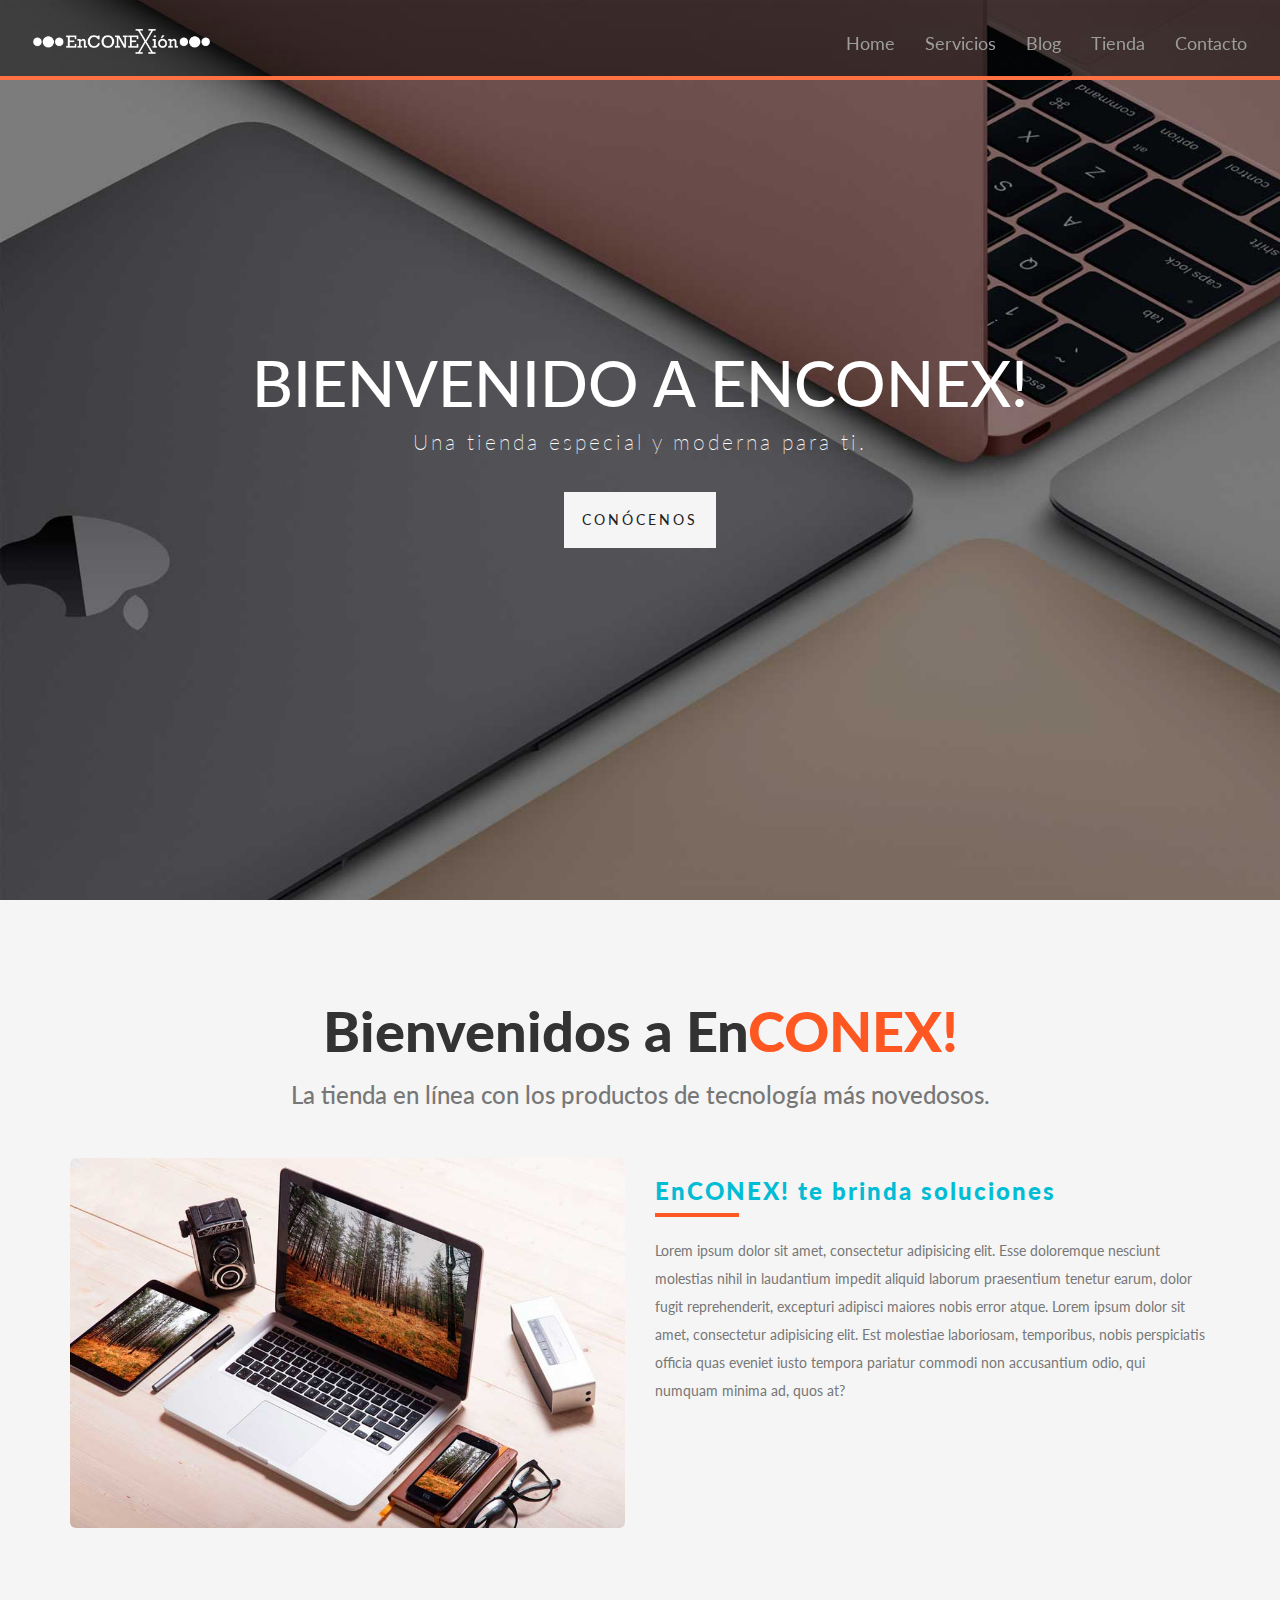
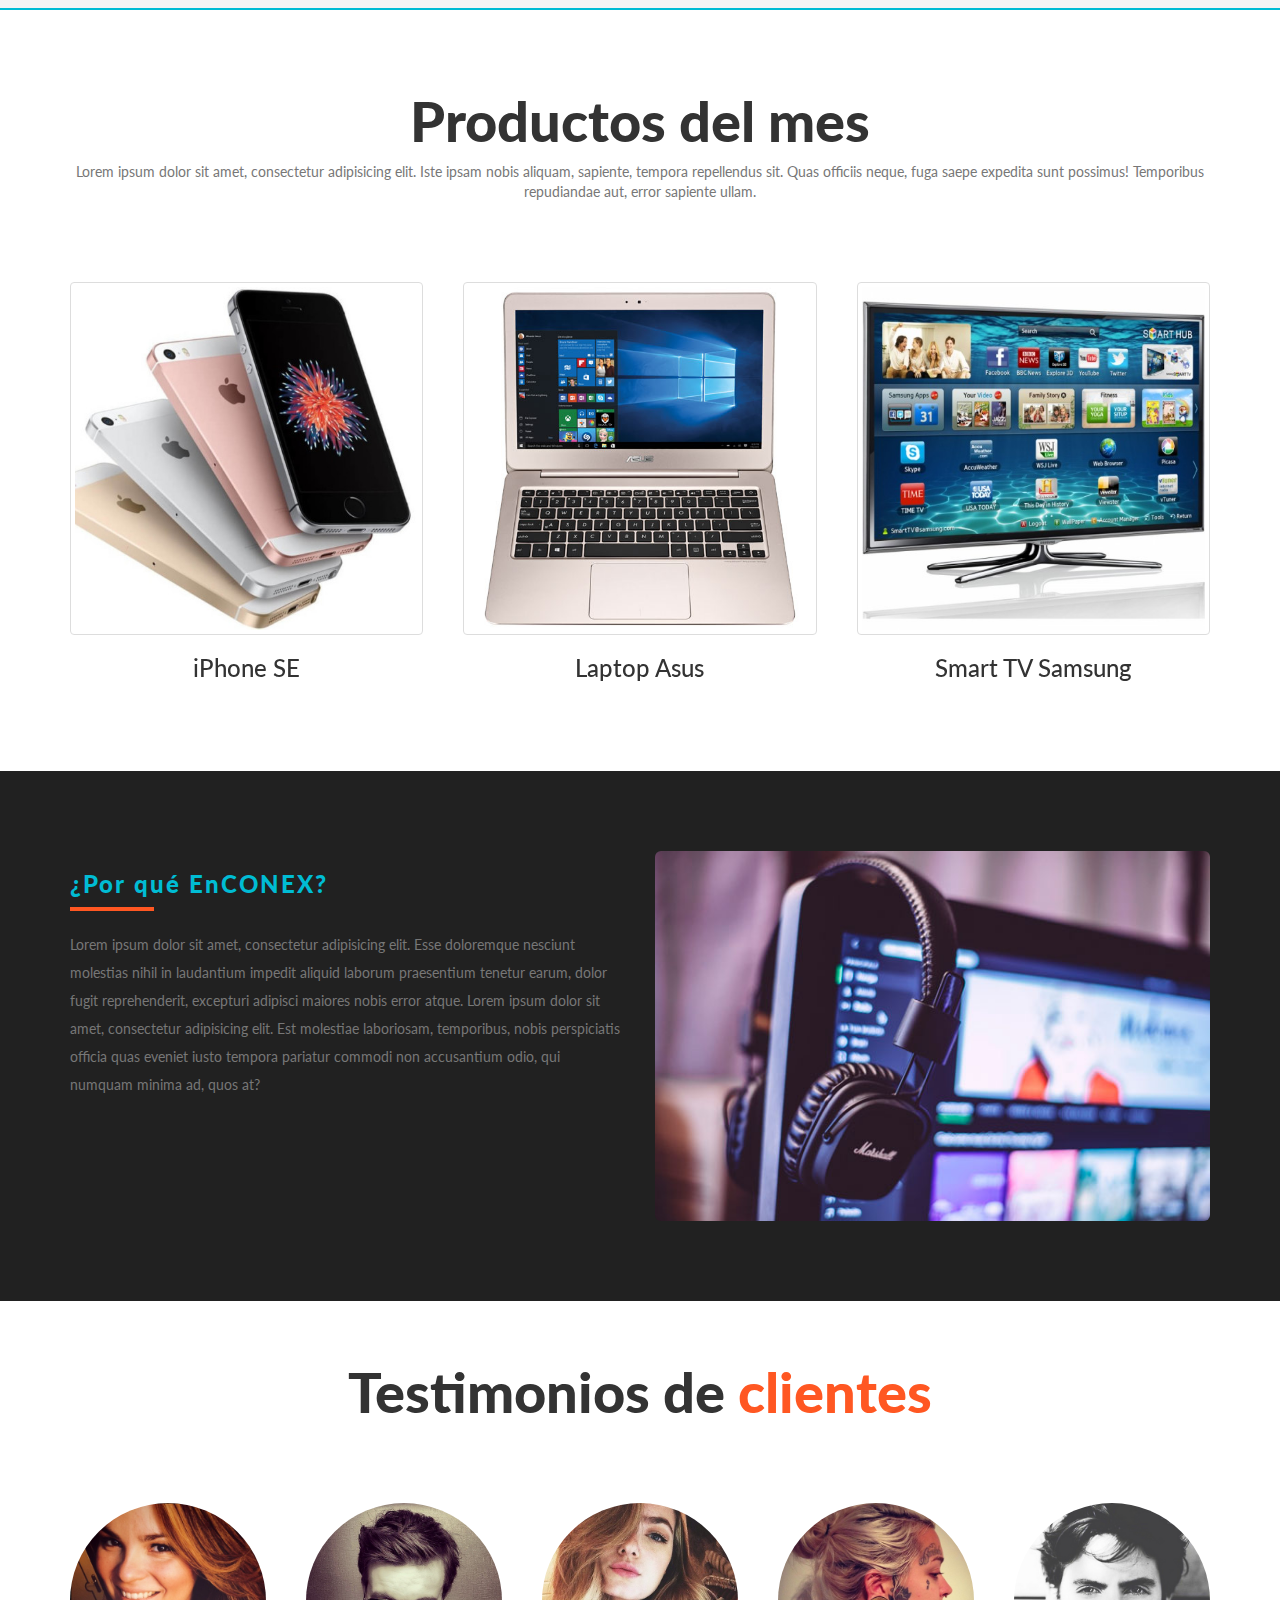
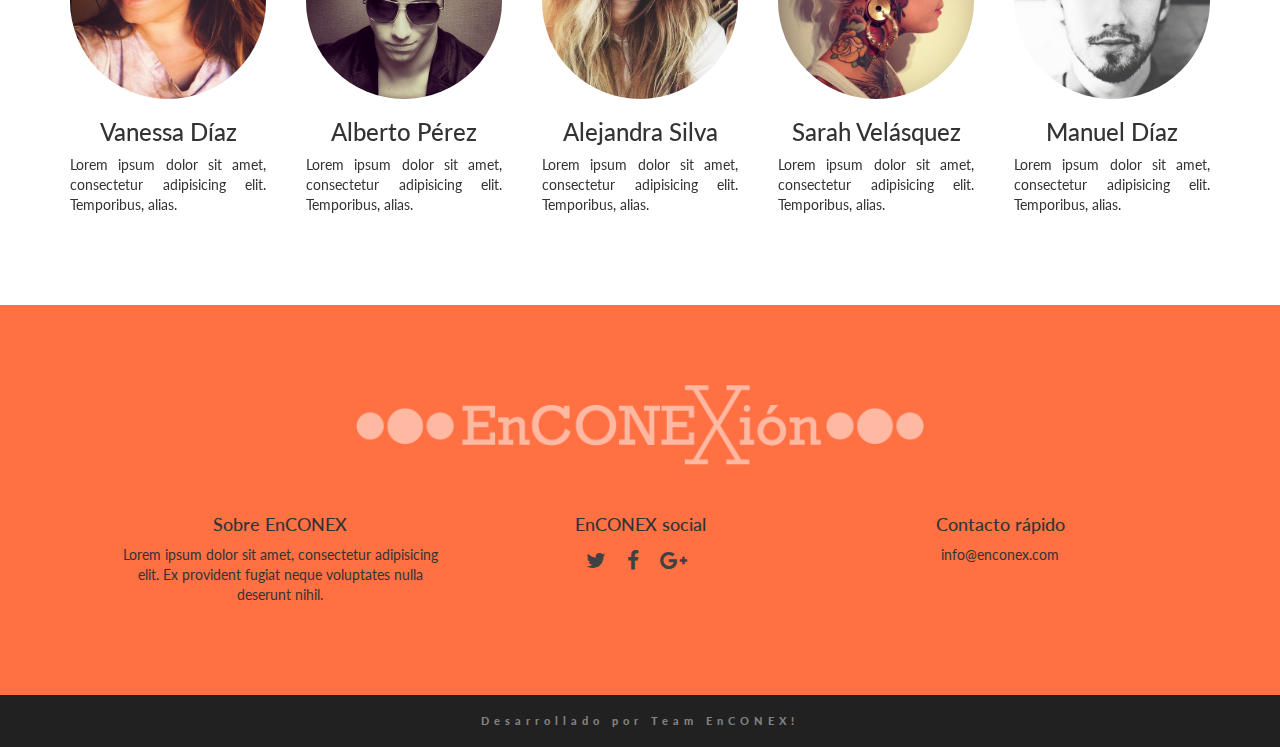
<file: index.html>
<!DOCTYPE html>
<html lang="en">
<head>

	<meta charset="utf-8">
    <meta http-equiv="X-UA-Compatible" content="IE=edge">
    <meta name="viewport" content="width=device-width, initial-scale=1">
    <meta name="description" content="">
    <meta name="author" content="">
	<title>EnCONEX</title>
	<!-- BOOTSTRAP -->
	<link rel="stylesheet" href="css/bootstrap.min.css">
	<!-- ESTILO ENCONEX -->
	<link rel="stylesheet" href="css/style.css">
	<!-- OWL -->
	<link rel="stylesheet" href="css/owl.carousel.css">
    <link rel="stylesheet" href="font-awesome-4.6.3/css/font-awesome.min.css">

</head>
<body>
	
<!-- NAVBAR ENCONEX -->

<nav class="navbar navbar-inverse navbar-fixed-top barra" role="navigation">
        <div class="container-fluid">
            <!-- Brand and toggle get grouped for better mobile display -->
            <div class="navbar-header">
                <button type="button" class="navbar-toggle" data-toggle="collapse" data-target="#bs-example-navbar-collapse-1">
                    <span class="sr-only">Toggle navigation</span>
                    <span class="icon-bar"></span>
                    <span class="icon-bar"></span>
                    <span class="icon-bar"></span>
                </button>
                <a class="navbar-brand" href="#">
                <img src="img/enconex-logo.png" alt=""></a>
            </div>
            <!-- Collect the nav links, forms, and other content for toggling -->
            <div class="collapse navbar-collapse" id="bs-example-navbar-collapse-1">
                <ul class="nav navbar-nav navbar-right">
                    <li>
                        <a href="index.html">Home</a>
                    </li>
                    <li>
                        <a href="servicios.html">Servicios</a>
                    </li>
                    <li>
                        <a href="blog.html">Blog</a>
                    </li>
                    <li>
                        <a href="tienda.html">Tienda</a>
                    </li>
                    <li>
                        <a href="#">Contacto</a>
                    </li>
                </ul>
            </div>
            <!-- /.navbar-collapse -->
        </div>
        <!-- /.container -->
    </nav>


    <!-- JUMBOTRON -->

    <div class="jumbotron text-center">
  		<h1>Bienvenido a EnCONEX!</h1>
 		<p class="text-muted">Una tienda especial y moderna para ti.</p>
  		<p><a class="btn btn-home-manuel page-scroll" href="#about" role="button">Conócenos</a></p>
	</div>


<!-- Acerca de -->
<div id="about"></div>
<div class="about-bg">
<section class="container">
    <div class="row">
        <div class="col-md-12">
            <h1 class="titulos text-center colortext">Bienvenidos a En<span>CONEX!</span></h1>
            <h3 class="text-center text-muted">La tienda en línea con los productos de tecnología más novedosos.</h3>
        </div>
        <div class="col-md-6 padding-welcome">
        <img src="img/welcome-enconex.jpg" class="img-responsive center-block img-rounded" alt="">
        </div>
        <div class="col-md-6 padding-welcome">
            <h3 class="turquesa">EnCONEX! te brinda soluciones</h3>
            <hr class="welcome">
            <p class="text-muted interlineado">Lorem ipsum dolor sit amet, consectetur adipisicing elit. Esse doloremque nesciunt molestias nihil in laudantium impedit aliquid laborum praesentium tenetur earum, dolor fugit reprehenderit, excepturi adipisci maiores nobis error atque. Lorem ipsum dolor sit amet, consectetur adipisicing elit. Est molestiae laboriosam, temporibus, nobis perspiciatis officia quas eveniet iusto tempora pariatur commodi non accusantium odio, qui numquam minima ad, quos at?</p>
        </div>
    </div>
    </div>
</section>
<hr class="final-about">


<!-- Productos del mes (conectados a la tienda) -->


<section class="container">
    <div class="row">
        <div class="col-lg-12">
            <h1 class="titulos text-center pd-top">Productos del mes</h1>
            <p class="text-center text-muted pd-bt">Lorem ipsum dolor sit amet, consectetur adipisicing elit. Iste ipsam nobis aliquam, sapiente, tempora repellendus sit. Quas officiis neque, fuga saepe expedita sunt possimus! Temporibus repudiandae aut, error sapiente ullam.</p>
        </div>
    </div>
    <!-- owl -->
    <div class="owl-carousel">
    <div class="item">
        <a href="tienda.html"><img src="img/home-iphone-se.jpg" class="img-thumbnail" alt=""></a>
        <h3 class="text-center">iPhone SE</h3>
    </div>
    <div class="item">
         <a href="tienda.html"><img src="img/home-laptop.jpg" class="img-thumbnail" alt=""></a>
        <h3 class="text-center">Laptop Asus</h3>
    </div>
    <div class="item">
         <a href="tienda.html"><img src="img/home-ledtv.jpg" class="img-thumbnail" alt=""></a>
        <h3 class="text-center">Smart TV Samsung</h3>
    </div>
    <div class="item">
         <a href="tienda.html"><img src="img/home-drone.jpg" class="img-thumbnail" alt=""></a>
        <h3 class="text-center">Drone Quadcopter</h3>
    </div>
    <div class="item">
         <a href="tienda.html"><img src="img/home-ipad.jpeg" class="img-thumbnail" alt=""></a>
        <h3 class="text-center">iPad Mini 3</h3>
    </div>
    <div class="item">
         <a href="tienda.html"><img src="img/home-huawei.jpg" class="img-thumbnail" alt=""></a>
        <h3 class="text-center">Huawei P8</h3>
    </div>
    </div>
</section>


<!--Por que EnCONEX -->

<div class="bg-why">
<section class="container">
    <div class="row">
        <div class="col-md-6">
            <h3 class="turquesa">¿Por qué EnCONEX?</h3>
            <hr class="welcome">
            <p class="text-muted interlineado">Lorem ipsum dolor sit amet, consectetur adipisicing elit. Esse doloremque nesciunt molestias nihil in laudantium impedit aliquid laborum praesentium tenetur earum, dolor fugit reprehenderit, excepturi adipisci maiores nobis error atque. Lorem ipsum dolor sit amet, consectetur adipisicing elit. Est molestiae laboriosam, temporibus, nobis perspiciatis officia quas eveniet iusto tempora pariatur commodi non accusantium odio, qui numquam minima ad, quos at?</p>
        </div>
        <div class="col-md-6">
        <img src="img/why-enconex.jpg" class="img-responsive center-block img-rounded" alt="">
        </div>
    </div>
    </div>
</section>


<section class="container">
    <div class="row">
        <div class="col-md-12">
            <h1 class="titulos colortext text-center pd-top pd-bt">Testimonios de <span>clientes</span></h1>
            <!-- owl carousel -->
             <div class="clients pd-bt">
    <div class="item mx-height">
       <img src="img/testi1.jpg" class="img-circle" alt="">
        <h3 class="text-center">Vanessa Díaz</h3>
        <p class="text-justify"> Lorem ipsum dolor sit amet, consectetur adipisicing elit. Temporibus, alias. </p>
    </div>
    <div class="item">
        <img src="img/test5.jpg" class="img-circle" alt="">
        <h3 class="text-center">Alberto Pérez</h3>
        <p class="text-justify"> Lorem ipsum dolor sit amet, consectetur adipisicing elit. Temporibus, alias. </p>
    </div>
    <div class="item">
        <img src="img/test4.jpg" class="img-circle" alt="">
        <h3 class="text-center">Alejandra Silva</h3>
        <p class="text-justify"> Lorem ipsum dolor sit amet, consectetur adipisicing elit. Temporibus, alias. </p>
    </div>
    <div class="item">
        <img src="img/test2.jpg" class="img-circle" alt="">
        <h3 class="text-center">Sarah Velásquez</h3>
        <p class="text-justify"> Lorem ipsum dolor sit amet, consectetur adipisicing elit. Temporibus, alias. </p>
    </div>
    <div class="item">
        <img src="img/test3.jpg" class="img-circle" alt="">
        <h3 class="text-center">Manuel Díaz</h3>
        <p class="text-justify"> Lorem ipsum dolor sit amet, consectetur adipisicing elit. Temporibus, alias. </p>
    </div>
    <div class="item">
        <img src="img/test6.jpg" class="img-circle" alt="">
        <h3 class="text-center">Daniel Martínez</h3>
        <p class="text-justify"> Lorem ipsum dolor sit amet, consectetur adipisicing elit. Temporibus, alias. </p>
    </div>
    </div>
        </div>
    </div>
</section>



    <!-- Footer -->

<footer>
<div class="container-fluid ft-bg">
    <article class="col-lg-12">
        <img src="img/enconex-logo.png" class="img-responsive center-block img-footer" alt="">
    </article>
    <div class="pd-elmts">
    <article class="col-sm-4 text-center">
        <h4>Sobre EnCONEX</h4>
        <p>Lorem ipsum dolor sit amet, consectetur adipisicing elit. Ex provident fugiat neque voluptates nulla deserunt nihil.</p>
    </article>
    <article class="col-sm-4 text-center">
        <h4>EnCONEX social</h4>
        <div class="iconos-rrss">
            <ul class="list-inline">
                <li>
                    <a href="http://www.facebook.com"><i class="fa fa-twitter"></i></a>
                </li>
                <li>
                     <a href="http://www.facebook.com"><i class="fa fa-facebook"></i></a>
                </li>
                <li>
                     <a href="http://www.facebook.com"><i class="fa fa-google-plus"></i></a>
                </li>
            </ul>
        </div>
    </article>
     <article class="col-sm-4 text-center">
        <h4>Contacto rápido</h4>
        <p>info@enconex.com</p>
    </article>
    </div>
    </div>
    <div class="footer-creditos">
        <h6 class="text-center copyright">Desarrollado por Team EnCONEX!</h6> 
</div>
</footer>


<!-- Scripts JS -->

<!-- Jquery -->
	<script src="js/jquery-2.2.3.js"></script>
<!-- Bootstrap -->
	<script src="js/bootstrap.min.js"></script>
<!-- Owl -->
	<script src="js/owl.carousel.min.js"></script>
    <script src="js/smoothscrolling.jquery.js"></script>
    <script src="js/main.js"></script>

</body>
</html>
</file>
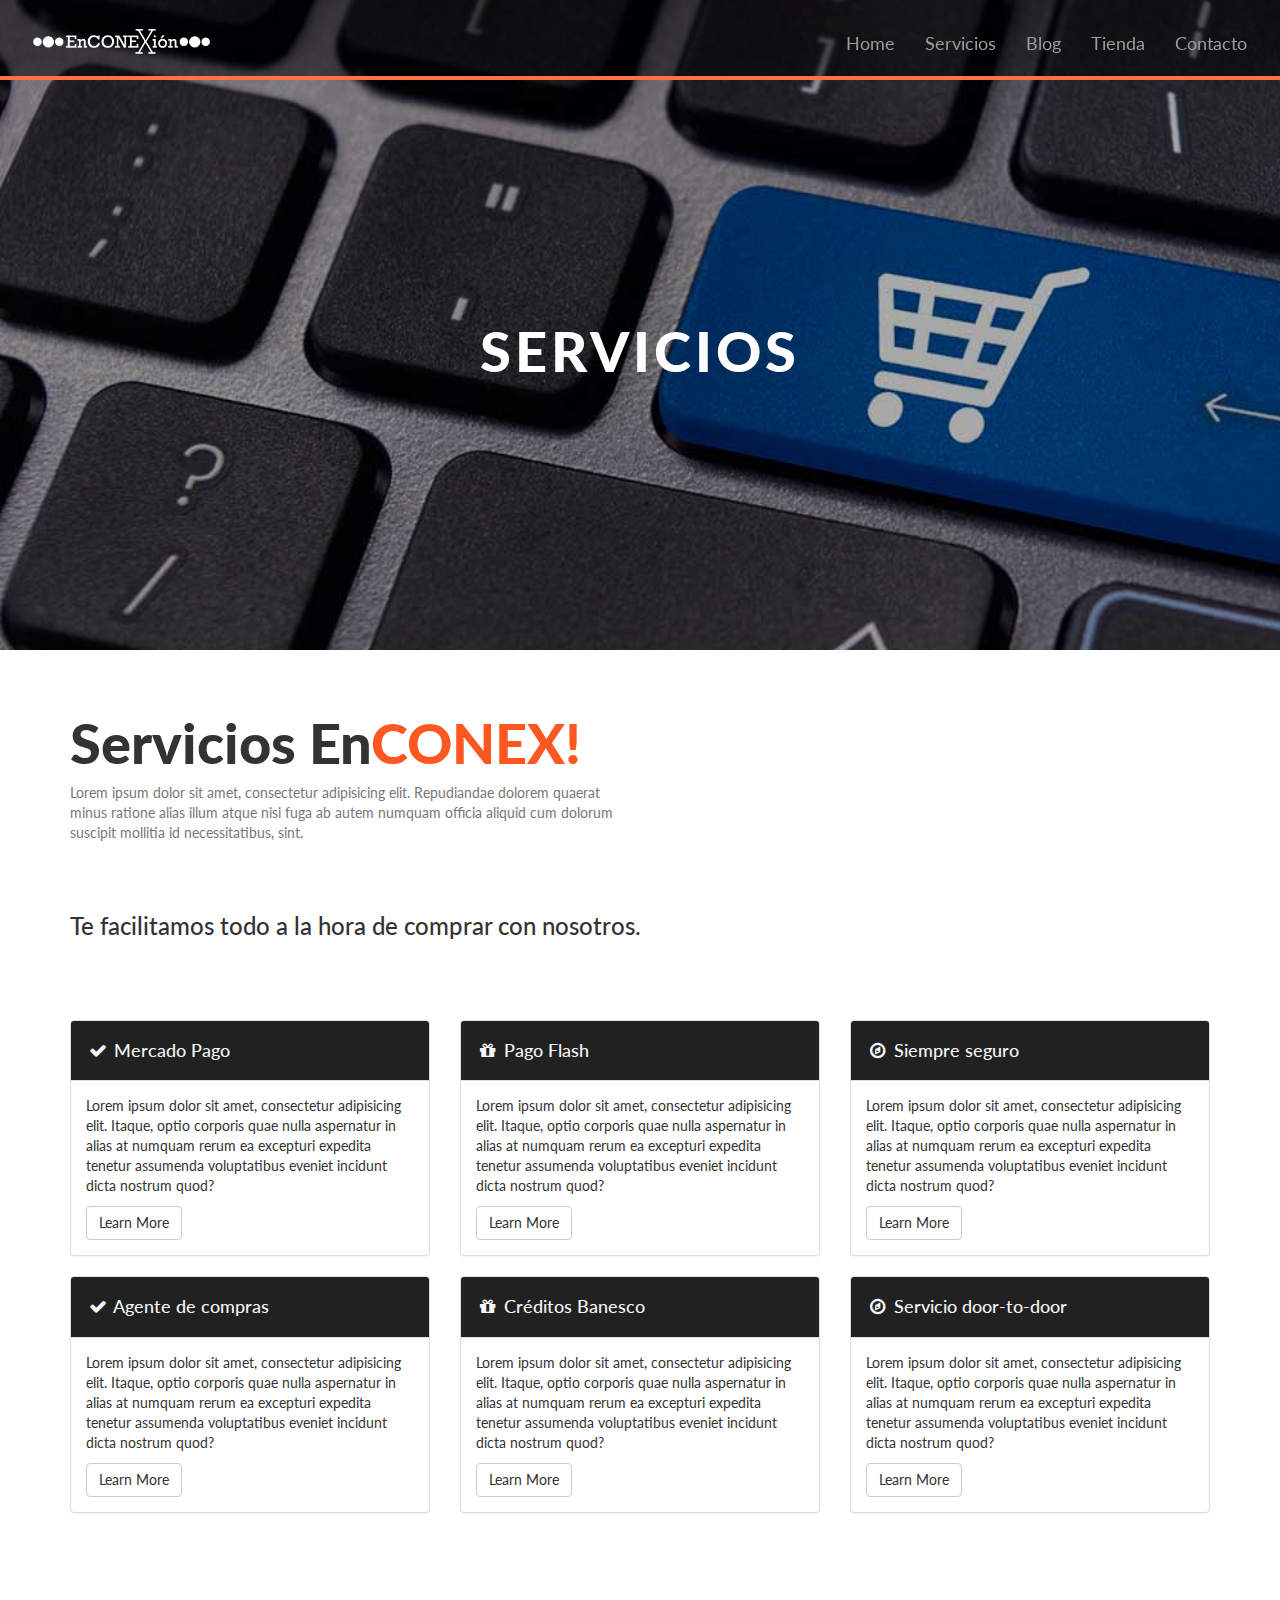
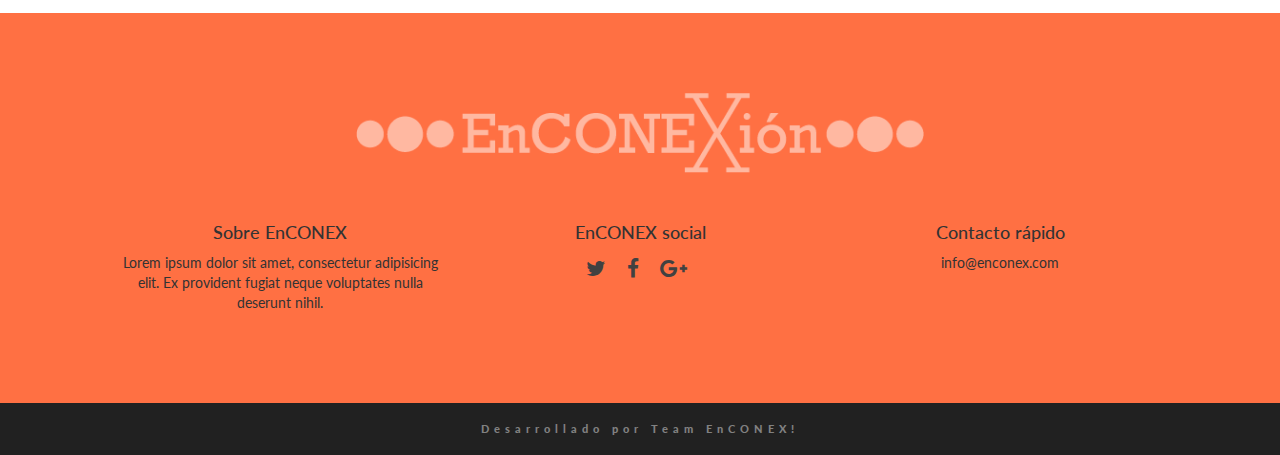
<file: servicios.html>
<!DOCTYPE html>
<html lang="en">
<head>

	<meta charset="utf-8">
    <meta http-equiv="X-UA-Compatible" content="IE=edge">
    <meta name="viewport" content="width=device-width, initial-scale=1">
    <meta name="description" content="">
    <meta name="author" content="">
	<title>EnCONEX</title>
	<!-- BOOTSTRAP -->
	<link rel="stylesheet" href="css/bootstrap.min.css">
	<!-- OWL -->
	<link rel="stylesheet" href="css/owl.carousel.css">
    <!-- FA -->
    <link rel="stylesheet" href="font-awesome-4.6.3/css/font-awesome.min.css">
    <!-- ESTILO ENCONEX -->
    <link rel="stylesheet" href="css/style.css">

</head>
<body>
	
<!-- NAVBAR ENCONEX -->

<nav class="navbar navbar-inverse navbar-fixed-top barra" role="navigation">
        <div class="container-fluid">
            <!-- Brand and toggle get grouped for better mobile display -->
            <div class="navbar-header">
                <button type="button" class="navbar-toggle" data-toggle="collapse" data-target="#bs-example-navbar-collapse-1">
                    <span class="sr-only">Toggle navigation</span>
                    <span class="icon-bar"></span>
                    <span class="icon-bar"></span>
                    <span class="icon-bar"></span>
                </button>
                <a class="navbar-brand" href="#">
                <img src="img/enconex-logo.png" alt=""></a>
            </div>
            <!-- Collect the nav links, forms, and other content for toggling -->
            <div class="collapse navbar-collapse" id="bs-example-navbar-collapse-1">
                <ul class="nav navbar-nav navbar-right">
                    <li>
                        <a href="index.html">Home</a>
                    </li>
                    <li>
                        <a href="servicios.html">Servicios</a>
                    </li>
                    <li>
                        <a href="blog.html">Blog</a>
                    </li>
                    <li>
                        <a href="tienda.html">Tienda</a>
                    </li>
                    <li>
                        <a href="#">Contacto</a>
                    </li>
                </ul>
            </div>
            <!-- /.navbar-collapse -->
        </div>
        <!-- /.container -->
    </nav>


    <!-- SERVICIOS HEADER -->


    <header class="enconex-serv">
    <div class="container">
    <div class="row">
    <div class="col-sm-12">
    <h1 class="text-center titulos header-servicios">SERVICIOS</h1>
        </div>
        </div> 
        </div>
    </header>

<!-- Servios contenido -->

<section class="container pd-top pd-bt">
    <div class="row">
        <div class="col-sm-6">
            <h1 class="titulos colortext">Servicios En<span>CONEX!</span></h1>
            <p class="text-muted">Lorem ipsum dolor sit amet, consectetur adipisicing elit. Repudiandae dolorem quaerat minus ratione alias illum atque nisi fuga ab autem numquam officia aliquid cum dolorum suscipit mollitia id necessitatibus, sint.</p>
        </div>
    </div>
    <div class="row">
            <div class="col-lg-12">
                <h3 class="pd-top pd-bt">
                    Te facilitamos todo a la hora de comprar con nosotros.
                </h3>
            </div>
            <div class="col-md-4">
                <div class="panel panel-default">
                    <div class="panel-heading">
                        <h4><i class="fa fa-fw fa-check"></i> Mercado Pago</h4>
                    </div>
                    <div class="panel-body">
                        <p>Lorem ipsum dolor sit amet, consectetur adipisicing elit. Itaque, optio corporis quae nulla aspernatur in alias at numquam rerum ea excepturi expedita tenetur assumenda voluptatibus eveniet incidunt dicta nostrum quod?</p>
                        <a href="#" class="btn btn-default">Learn More</a>
                    </div>
                </div>
            </div>
            <div class="col-md-4">
                <div class="panel panel-default">
                    <div class="panel-heading">
                        <h4><i class="fa fa-fw fa-gift"></i> Pago Flash</h4>
                    </div>
                    <div class="panel-body">
                        <p>Lorem ipsum dolor sit amet, consectetur adipisicing elit. Itaque, optio corporis quae nulla aspernatur in alias at numquam rerum ea excepturi expedita tenetur assumenda voluptatibus eveniet incidunt dicta nostrum quod?</p>
                        <a href="#" class="btn btn-default">Learn More</a>
                    </div>
                </div>
            </div>
            <div class="col-md-4">
                <div class="panel panel-default">
                    <div class="panel-heading">
                        <h4><i class="fa fa-fw fa-compass"></i> Siempre seguro</h4>
                    </div>
                    <div class="panel-body">
                        <p>Lorem ipsum dolor sit amet, consectetur adipisicing elit. Itaque, optio corporis quae nulla aspernatur in alias at numquam rerum ea excepturi expedita tenetur assumenda voluptatibus eveniet incidunt dicta nostrum quod?</p>
                        <a href="#" class="btn btn-default">Learn More</a>
                    </div>
                </div>
            </div>
             <div class="col-md-4">
                <div class="panel panel-default">
                    <div class="panel-heading">
                        <h4><i class="fa fa-fw fa-check"></i> Agente de compras</h4>
                    </div>
                    <div class="panel-body">
                        <p>Lorem ipsum dolor sit amet, consectetur adipisicing elit. Itaque, optio corporis quae nulla aspernatur in alias at numquam rerum ea excepturi expedita tenetur assumenda voluptatibus eveniet incidunt dicta nostrum quod?</p>
                        <a href="#" class="btn btn-default">Learn More</a>
                    </div>
                </div>
            </div>
            <div class="col-md-4">
                <div class="panel panel-default">
                    <div class="panel-heading">
                        <h4><i class="fa fa-fw fa-gift"></i> Créditos Banesco</h4>
                    </div>
                    <div class="panel-body">
                        <p>Lorem ipsum dolor sit amet, consectetur adipisicing elit. Itaque, optio corporis quae nulla aspernatur in alias at numquam rerum ea excepturi expedita tenetur assumenda voluptatibus eveniet incidunt dicta nostrum quod?</p>
                        <a href="#" class="btn btn-default">Learn More</a>
                    </div>
                </div>
            </div>
            <div class="col-md-4">
                <div class="panel panel-default">
                    <div class="panel-heading">
                        <h4><i class="fa fa-fw fa-compass"></i> Servicio door-to-door</h4>
                    </div>
                    <div class="panel-body">
                        <p>Lorem ipsum dolor sit amet, consectetur adipisicing elit. Itaque, optio corporis quae nulla aspernatur in alias at numquam rerum ea excepturi expedita tenetur assumenda voluptatibus eveniet incidunt dicta nostrum quod?</p>
                        <a href="#" class="btn btn-default">Learn More</a>
                    </div>
                </div>
            </div>
        </div>
</section>


  <!-- Footer -->

<footer>
<div class="container-fluid ft-bg">
    <article class="col-lg-12">
        <img src="img/enconex-logo.png" class="img-responsive center-block img-footer" alt="">
    </article>
    <div class="pd-elmts">
    <article class="col-sm-4 text-center">
        <h4>Sobre EnCONEX</h4>
        <p>Lorem ipsum dolor sit amet, consectetur adipisicing elit. Ex provident fugiat neque voluptates nulla deserunt nihil.</p>
    </article>
    <article class="col-sm-4 text-center">
        <h4>EnCONEX social</h4>
        <div class="iconos-rrss">
            <ul class="list-inline">
                <li>
                    <a href="http://www.facebook.com"><i class="fa fa-twitter"></i></a>
                </li>
                <li>
                     <a href="http://www.facebook.com"><i class="fa fa-facebook"></i></a>
                </li>
                <li>
                     <a href="http://www.facebook.com"><i class="fa fa-google-plus"></i></a>
                </li>
            </ul>
        </div>
    </article>
     <article class="col-sm-4 text-center">
        <h4>Contacto rápido</h4>
        <p>info@enconex.com</p>
    </article>
    </div>
    </div>
    <div class="footer-creditos">
        <h6 class="text-center copyright">Desarrollado por Team EnCONEX!</h6> 
</div>
</footer>

<!-- Scripts JS -->

<!-- Jquery -->
    <script src="js/jquery-2.2.3.js"></script>
<!-- Bootstrap -->
    <script src="js/bootstrap.min.js"></script>
<script src="js/smoothscrolling.jquery.js"></script>
<script src="js/main.js"></script>

</body>
</html>
</file>
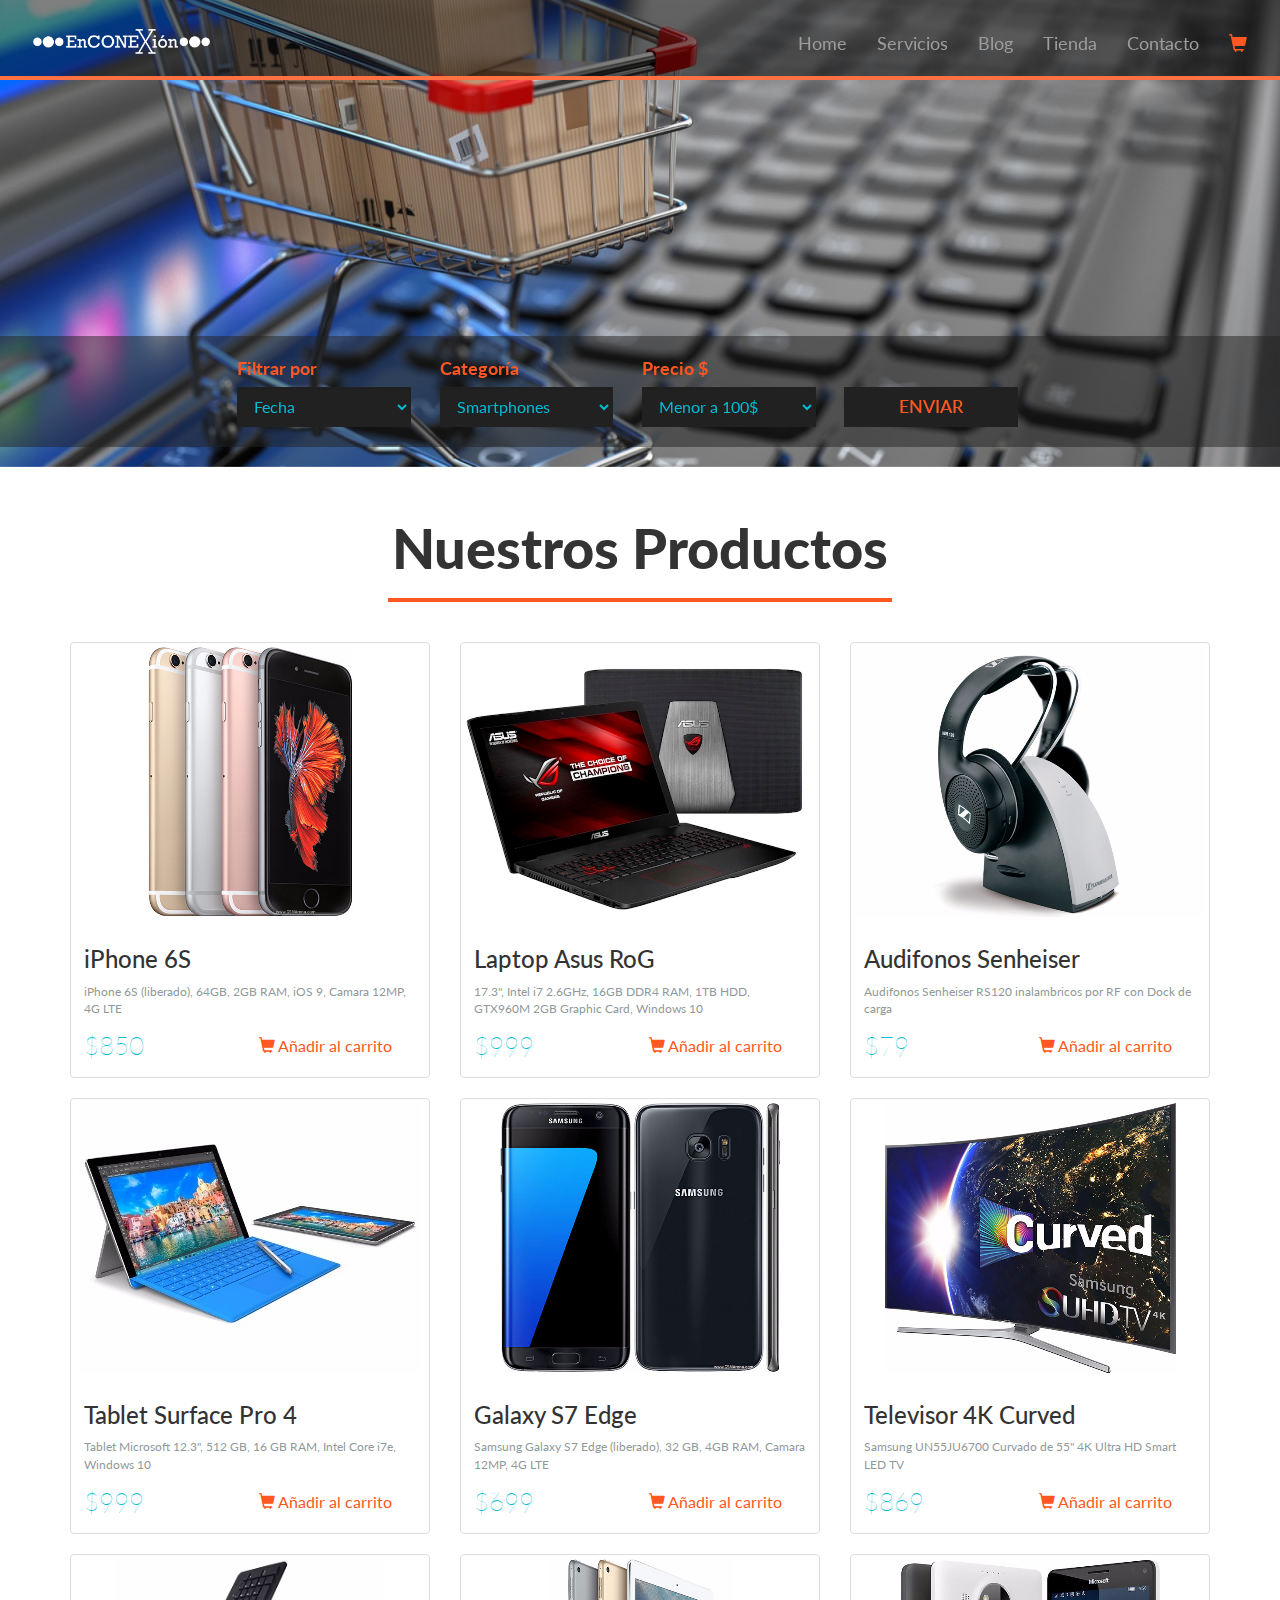
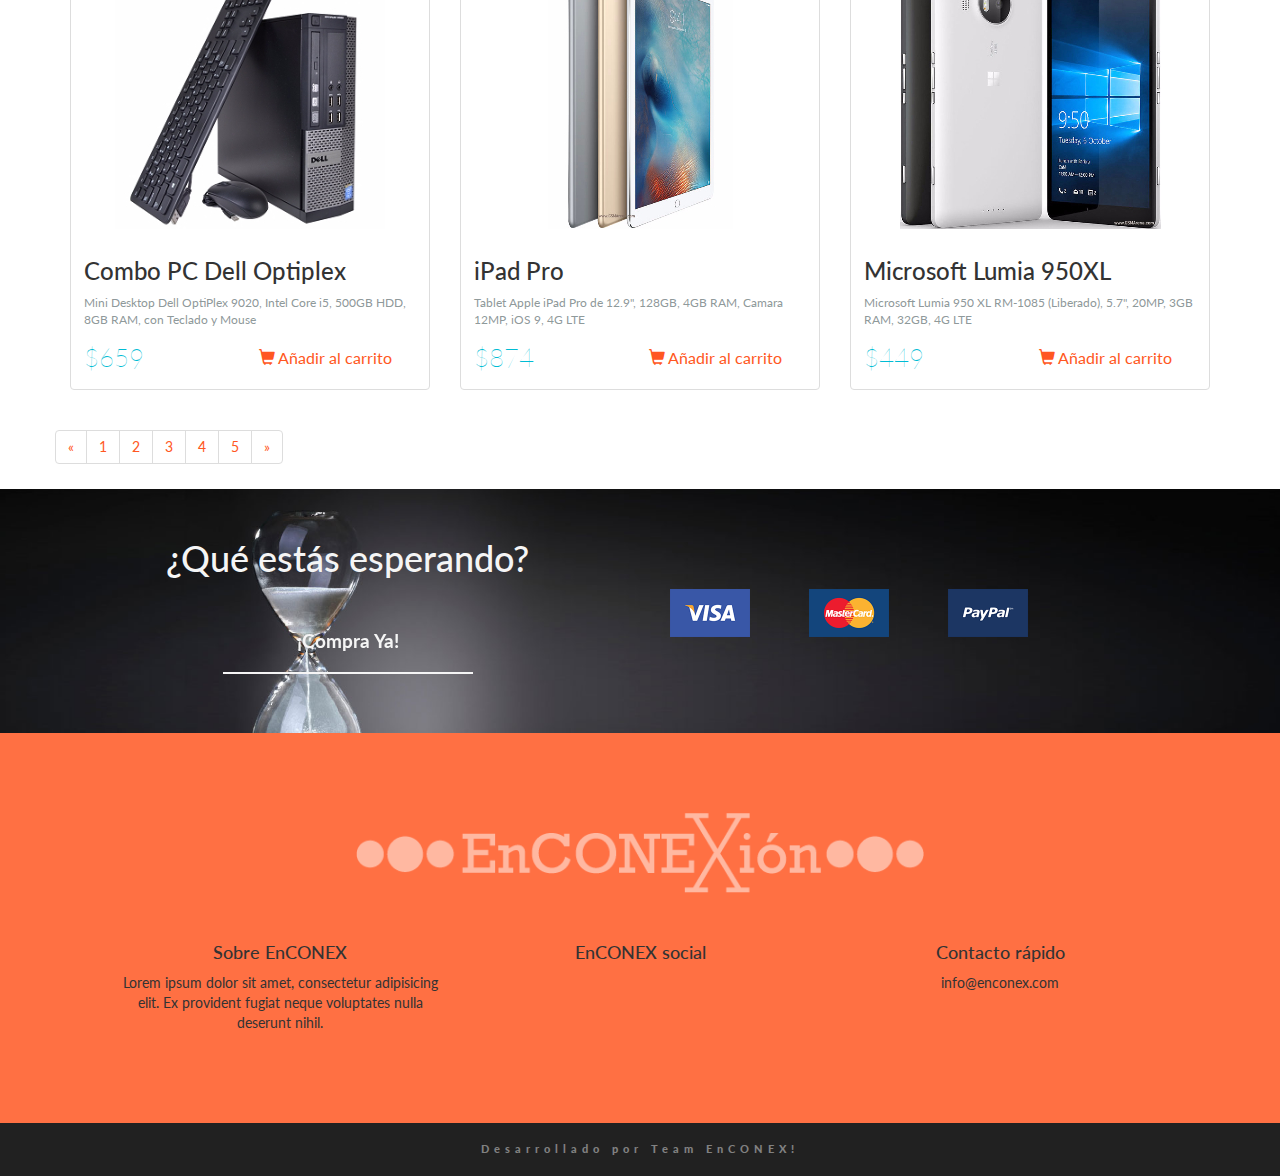
<file: tienda.html>
<!DOCTYPE html>
<html lang="en">
<head>
	<meta charset="UTF-8">
	<meta http-equiv="X-UA-Compatible" content="IE=edge">
    <meta name="viewport" content="width=device-width, initial-scale=1">
    <meta name="description" content="">
    <meta name="author" content="">
	<title>EnCONEX Tienda</title>
	<link rel="stylesheet" href="css/bootstrap.min.css">
	<link rel="stylesheet" href="css/style.css">

</head>

<body>
	<header>
		<nav class="navbar navbar-inverse navbar-fixed-top barra" role="navigation">
		    <div class="container-fluid">
		        <!-- Brand and toggle get grouped for better mobile display -->
		        <div class="navbar-header">
		            <button type="button" class="navbar-toggle" data-toggle="collapse" data-target="#bs-example-navbar-collapse-1">
		                <span class="sr-only">Toggle navigation</span>
		                <span class="icon-bar"></span>
		                <span class="icon-bar"></span>
		                <span class="icon-bar"></span>
		            </button>
		            <a class="navbar-brand" href="#">
		            <img src="img/enconex-logo.png" alt=""></a>
				</div>
		        <!-- Collect the nav links, forms, and other content for toggling -->
		        <div class="collapse navbar-collapse" id="bs-example-navbar-collapse-1">
		            <ul class="nav navbar-nav navbar-right">
		              	<li>
		                    <a href="index.html">Home</a>
		                </li>
		                <li>
		                    <a href="servicios.html">Servicios</a>
		                </li>
		                <li>
		                    <a href="blog.html">Blog</a>
		                </li>
		                <li>
		                    <a href="tienda.html">Tienda</a>
		                </li>
		                <li>
		                    <a href="#">Contacto</a>
		                </li>
		                <li>
		                    <a href="#" class="shopping-cart"><span class="glyphicon glyphicon-shopping-cart" aria-hidden="true"></span></a>
		                </li>
		            </ul>
		        </div>
		            <!-- /.navbar-collapse -->
		    </div>
		        <!-- /.container -->
		</nav>
	</header>


	<section class="carrusel">

		<div id="carousel-example-generic" class="carousel slide" data-ride="carousel">
			<div class="carousel-inner" role="listbox">
			    <div class="item active">
			    	<img class="img-carrusel" src="img/slidershop-1.jpg" alt="...">
			    </div>
			    <div class="item">
			    	<img class="img-carrusel" src="img/slidershop-2.jpg" alt="...">
			    </div>
			</div>		
		</div>
			<div class="form-shop">
			<form class="form-inline">
				<div class="form-group form">
					<label for="exampleInputName2" class="algo">Filtrar por</label>
					<select class="form-control form-control-shop">
						<option>Fecha</option>
						<option>Precio</option>
						<option>Marca</option>
						<option>Modelo</option>
					</select>
				</div>
				<div class="form-group form">
					<label for="exampleInputEmail2" class="algo">Categoría</label>
					<select class="form-control form-control-shop">
						<option>Smartphones</option>
						<option>Tablets</option>
						<option>Televisores</option>
						<option>Audifonos</option>
						<option>Laptops y Pc's</option>
					</select>
				</div>
				<div class="form-group form">
					<label for="exampleInputEmail2" class="algo">Precio $</label>
					<select class="form-control form-control-shop">
						<option>Menor a 100$</option>
						<option>100$ a 500$</option>
						<option>500$ a 1000$</option>
						<option>Mayor de 1000$</option>
					</select>					
				</div>
				<div class="form-group form">
					<button type="submit" class="btn btn-default btn-form-shop">Enviar</button>
				</div>
			</form> 			
		</div>
	</section>


	
	<section class="container">
		<div class="row">
				<h1 class="text-center titulos" style="margin-top: 50px;">Nuestros Productos</h1>
				<hr class="section-heading-spacer">
				<br>
			<article class="col sm-12">
				<div class="col-sm-4">
					<div class="thumbnail">
					    <img src="img/iphone6s.jpg" alt="...">
					    <div class="caption caption-products">
					    	<h3 class="product-title">iPhone 6S</h3>
					        <p class="p-descripcion">iPhone 6S (liberado), 64GB, 2GB RAM, iOS 9, Camara 12MP, 4G LTE</p>
					        <span class="precio">$850</span>
					        <div class="icon-cap-shops right">
						        <a href="" class="shopping-cart"><span class="glyphicon glyphicon-shopping-cart"></span> Añadir al carrito</a>
					        </div>			        
					    </div>
				    </div>
				</div>

				<div class="col-sm-4">
					<div class="thumbnail">
					    <img src="img/asusrog.jpg" alt="...">
					    <div class="caption caption-products">
					    	<h3 class="product-title">Laptop Asus RoG</h3>
					        <p class="p-descripcion">17.3", Intel i7 2.6GHz, 16GB DDR4 RAM, 1TB HDD, GTX960M 2GB Graphic Card, Windows 10</p>
					        <span class="precio">$999</span>
					        <div class="icon-cap-shops right">
						        <a href="" class="shopping-cart"><span class="glyphicon glyphicon-shopping-cart"></span> Añadir al carrito</a>
					        </div>			        
					    </div>
				    </div>
				</div>
 
				<div class="col-sm-4">
					<div class="thumbnail">
					    <img src="img/headsets-senheiser.jpg" alt="...">
					    <div class="caption caption-products">
					    	<h3 class="product-title">Audifonos Senheiser</h3>
					        <p class="p-descripcion">Audifonos Senheiser RS120 inalambricos por RF con Dock de carga</p>
					        <span class="precio">$79</span>
					        <div class="icon-cap-shops right">
						        <a href="" class="shopping-cart"><span class="glyphicon glyphicon-shopping-cart"></span> Añadir al carrito</a>
					        </div>			        
					    </div>
				    </div>
				</div>
			</article>

			<article class="col sm-12">
				<div class="col-sm-4">
					<div class="thumbnail">
					    <img src="img/surface-pro4.jpg" alt="...">
					    <div class="caption caption-products">
					    	<h3 class="product-title">Tablet Surface Pro 4</h3>
					        <p class="p-descripcion">Tablet Microsoft 12.3", 512 GB, 16 GB RAM, Intel Core i7e, Windows 10</p>
					        <span class="precio">$999</span>
					        <div class="icon-cap-shops right">
						        <a href="" class="shopping-cart"><span class="glyphicon glyphicon-shopping-cart"></span> Añadir al carrito</a>
					        </div>			        
					    </div>
				    </div>
				</div>
				
				<div class="col-sm-4">
					<div class="thumbnail">
					    <img src="img/galaxys7e.jpg" alt="...">
					    <div class="caption caption-products">
					    	<h3 class="product-title">Galaxy S7 Edge</h3>
					        <p class="p-descripcion">Samsung Galaxy S7 Edge (liberado), 32 GB, 4GB RAM, Camara 12MP, 4G LTE</p>
					        <span class="precio">$699</span>
					        <div class="icon-cap-shops right">
						        <a href="" class="shopping-cart"><span class="glyphicon glyphicon-shopping-cart"></span> Añadir al carrito</a>
					        </div>			        
					    </div>
				    </div>
				</div>

				<div class="col-sm-4">
					<div class="thumbnail">
					    <img src="img/samsung4k.jpg" alt="...">
					    <div class="caption caption-products">
					    	<h3 class="product-title">Televisor 4K Curved</h3>
					        <p class="p-descripcion">Samsung UN55JU6700 Curvado de 55" 4K Ultra HD Smart LED TV</p>
					        <span class="precio">$869</span>
					        <div class="icon-cap-shops right">
							    <a href="" class="shopping-cart"><span class="glyphicon glyphicon-shopping-cart"></span> Añadir al carrito</a>
					        </div>			        
					    </div>
				    </div>
				</div>
			</article>

			<article class="col sm-12">
				<div class="col-sm-4">
					<div class="thumbnail">
					    <img src="img/combopcdell.jpg" alt="...">
					    <div class="caption caption-products">
					    	<h3 class="product-title">Combo PC Dell Optiplex</h3>
					        <p class="p-descripcion">Mini Desktop Dell OptiPlex 9020, Intel Core i5, 500GB HDD, 8GB RAM, con Teclado y Mouse</p>
					        <span class="precio">$659</span>
					        <div class="icon-cap-shops right">
						        <a href="" class="shopping-cart"><span class="glyphicon glyphicon-shopping-cart"></span> Añadir al carrito</a>
					        </div>			        
					    </div>
				    </div>
				</div>
				
				<div class="col-sm-4">
					<div class="thumbnail">
					    <img src="img/apple-ipad-pro-2.jpg" alt="...">
					    <div class="caption caption-products">
					    	<h3 class="product-title">iPad Pro</h3>
					        <p class="p-descripcion">Tablet Apple iPad Pro de 12.9", 128GB, 4GB RAM, Camara 12MP, iOS 9, 4G LTE</p>
					        <span class="precio">$874</span>
					        <div class="icon-cap-shops right">
						        <a href="" class="shopping-cart"><span class="glyphicon glyphicon-shopping-cart"></span> Añadir al carrito</a>
					        </div>			        
					    </div>
				    </div>
				</div>

				<div class="col-sm-4">
					<div class="thumbnail">
					    <img src="img/microsoft-lumia-950-xl-2.jpg" alt="...">
					    <div class="caption caption-products">
					    	<h3 class="product-title">Microsoft Lumia 950XL</h3>
					        <p class="p-descripcion">Microsoft Lumia 950 XL RM-1085 (Liberado), 5.7", 20MP, 3GB RAM, 32GB, 4G LTE</p>
					        <span class="precio">$449</span>
					        <div class="icon-cap-shops right">
						        <a href="" class="shopping-cart"><span class="glyphicon glyphicon-shopping-cart"></span> Añadir al carrito</a>
					        </div>			        
					    </div>
				    </div>
				</div>
			</article>


			<nav>
			  <ul class="pagination">
			    <li>
			      <a href="#" class="paginacion" aria-label="Previous">
			        <span aria-hidden="true">&laquo;</span>
			      </a>
			    </li>
			    <li><a href="#" class="paginacion">1</a></li>
			    <li><a href="#" class="paginacion">2</a></li>
			    <li><a href="#" class="paginacion">3</a></li>
			    <li><a href="#" class="paginacion">4</a></li>
			    <li><a href="#" class="paginacion">5</a></li>
			    <li>
			      <a href="#" class="paginacion" aria-label="Next">
			        <span aria-hidden="true">&raquo;</span>
			      </a>
			    </li>
			  </ul>
			</nav>
		</div>	
	</section>


	<section class="banner-shop">
		<div class="container">
			<div class="row">
				<article class="col-sm-6">
					<h1 class="text-center">¿Qué estás esperando?</h1>
					<p class="text-center"><button type="submit" class="button button--itzel button--text-thick"><i class="button__icon glyphicon glyphicon-shopping-cart"></i><span>¡Compra Ya!</span></button></p>
				</article>
				<article class="col-sm-6">
					<div class="col-sm-3"><i class="text-center sprite visa"></i></div>
 					<div class="col-sm-3"><i class="text-center sprite master"></i></div>
					<div class="col-sm-3"><i class="text-center sprite paypal"></i></div>
				</article>	
			</div>
		</div>	
	</section>




	<footer>
		<div class="container-fluid ft-bg">
		    <article class="col-lg-12">
		        <img src="img/enconex-logo.png" class="img-responsive center-block img-footer" alt="">
		    </article>
		    <div class="pd-elmts">
		    <article class="col-sm-4 text-center">
		        <h4>Sobre EnCONEX</h4>
		        <p>Lorem ipsum dolor sit amet, consectetur adipisicing elit. Ex provident fugiat neque voluptates nulla deserunt nihil.</p>
		    </article>
		    <article class="col-sm-4 text-center">
		        <h4>EnCONEX social</h4>
		        <div class="iconos-rrss">
		            <ul class="list-inline">
		                <li>
		                    <a href="http://www.facebook.com"><i class="fa fa-twitter"></i></a>
		                </li>
		                <li>
		                     <a href="http://www.facebook.com"><i class="fa fa-facebook"></i></a>
		                </li>
		                <li>
		                     <a href="http://www.facebook.com"><i class="fa fa-google-plus"></i></a>
		                </li>
		            </ul>
		        </div>
		    </article>
		     <article class="col-sm-4 text-center">
		        <h4>Contacto rápido</h4>
		        <p>info@enconex.com</p>
		    </article>
		    </div>
		    </div>
		    <div class="footer-creditos">
		        <h6 class="text-center copyright">Desarrollado por Team EnCONEX!</h6> 
		</div>
	</footer>


		

<script src="js/jquery-2.2.3.min.js"></script>
<script src="js/bootstrap.min.js"></script>
<script src="js/smoothscrolling.jquery.js"></script>
<script src="js/main.js"></script>
</body>
</html>
</file>
<file: css/style.css>
@import url(https://fonts.googleapis.com/css?family=Lato:400,900,300);
body {
	height: 100%;
	width: 100%;
	font-family: 'Lato', sans-serif;
}


/*TITULOS H1 (si quieren que tenga este tamaño y estilo, aplíquenselo a su HTML, luego deben hacer sus ajustes en el media-query)*/

.titulos {
	font-weight: 900;
	font-size: 4em;

}


/*PALETA DE COLORES*/

/*Naranja intenso #FF5722*/
/*Naranja pastel #FF7043;*/
/*Turquesa #00BCD4;*/
/*Negro 90% #212121;*/




.navbar {
	padding: 18px;
	height: 80px;
	font-size: 18px;
	background-color: #212121;
	border-bottom: 4px solid #FF5722;
	transition: all .7s ease;
	-webkit-transition: all .7s ease;
  	-moz-transition: all .7s ease;
  	-o-transition: all .7s ease;
  	-ms-transition: all .7s ease;
}

.barra {
	padding: 18px;
	background-color: rgba(0,0,0,0.5);
	border-bottom: 4px solid #FF7043;
	height: 80px;
	font-size: 18px;
}

.navbar-brand>img {
	max-height: 25px;
	margin-top: -4px;
}

.navbar-inverse .navbar-nav>li>a:hover{
	color: #00BCD4;
}

.navbar-inverse .navbar-nav>li>a.shopping-cart{
	color: #FF5722;
}

.navbar-inverse .navbar-nav>li>a.shopping-cart:hover{
	color: #00BCD4;
}



/**-------------------Manuel Díaz HomePage-----------------------------**/

.jumbotron {
	height: 100vh;
    width: 100%;
	background: url(../img/header-bg.jpg);
	background-attachment: fixed;
	background-position: cover;
    background-size: cover;
    margin-bottom: 0px;

}

.jumbotron h1 {
	color: #fff;
	text-transform: uppercase;
	margin-top: 300px;
}

.jumbotron p {
	letter-spacing: 3px;
	color: #fff;
}

.btn-home-manuel {
	background-color: whitesmoke;
	padding: 17px;
	margin-top: 20px;
	border-radius: 0px;
	text-transform: uppercase;
	color: #212121;
	transition: 0.2s linear;
	-webkit-transition: 0.2s linear;
	-moz-transition: 0.2s linear;
	-o-transition: 0.2s linear;

}

.btn-home-manuel:hover {
	background-color: #FF5722;
	color: whitesmoke;
	transition: 0.2s linear;
	-webkit-transition: 0.2s linear;
	-moz-transition: 0.2s linear;
	-o-transition: 0.2s linear;

}

.about-bg {
	width: 100%;
	background-color: whitesmoke;
	margin-top: 0px;
	padding-top: 0px;
	padding-top: 80px;
	padding-bottom: 80px;
}

hr.final-about {
	border: 1px solid #00BCD4;
	margin-top: 0px;
}

.colortext>span {
	color: #FF5722
}

hr.welcome {
	border: 2px solid #FF5722;
	width: 80px;
	float: left;
	margin-top: -1px;
}

.interlineado {
	line-height: 2em;
	float: left;
}

.padding-welcome {
	margin-top: 40px;

}

.turquesa {
	color: #00BCD4;
	font-weight: 900;
	letter-spacing: 2px;
}

.pd-top {
	padding-top: 40px;
}

.pd-bt {
	margin-bottom: 80px;
}

.bg-why {
	width: 100%;
	background-color: #212121;
	margin-top: 80px;
	padding-top: 80px;
	padding-bottom: 80px;
}

.orantext {
	color: #FF5722;
	font-weight: 900;
}

.ft-bg {
	background-color: #FF7043;
	padding: 80px;
}

.pd-elmts {
	padding: 20px;
}

.img-footer {
	max-height: 80px;
	margin-bottom: 40px;
	opacity: .5;
	transition: 0.4s linear;
	-webkit-transition: 0.4s linear;
	-moz-transition: 0.4s linear;
	-o-transition: 0.4s linear;
}

.img-footer:hover {
	opacity: 1;
	transition: 0.4s linear;
	-webkit-transition: 0.4s linear;
	-moz-transition: 0.4s linear;
	-o-transition: 0.4s linear;
}

.iconos-rrss {
	font-size: 1.5em;
	letter-spacing: 3px;
}

i.fa-facebook {
	color: #414141;
	transition: 0.4s linear;
	-webkit-transition: 0.4s linear;
	-moz-transition: 0.4s linear;
	-o-transition: 0.4s linear;
}

i.fa-facebook:hover {
	color: #000;
	transition: 0.4s linear;
	-webkit-transition: 0.4s linear;
	-moz-transition: 0.4s linear;
	-o-transition: 0.4s linear;
}

i.fa-google-plus {
	color: #414141;
	transition: 0.4s linear;
	-webkit-transition: 0.4s linear;
	-moz-transition: 0.4s linear;
	-o-transition: 0.4s linear;
}

i.fa-google-plus:hover {
	color: #000;
	transition: 0.4s linear;
	-webkit-transition: 0.4s linear;
	-moz-transition: 0.4s linear;
	-o-transition: 0.4s linear;
}

i.fa-twitter{
	color: #414141;
	transition: 0.4s linear;
	-webkit-transition: 0.4s linear;
	-moz-transition: 0.4s linear;
	-o-transition: 0.4s linear;
}

i.fa-twitter:hover {
	color: #000;
	transition: 0.4s linear;
	-webkit-transition: 0.4s linear;
	-moz-transition: 0.4s linear;
	-o-transition: 0.4s linear;
}


.footer-creditos {
    background-color: #212121;
    padding: 10px;
    letter-spacing: 5px;
    text-align: center;
    margin-top: 30px:
}

.copyright {
	color: #818181;
	font-weight: 900;
	font-size: 0.8em;
}



/**-------------------Manuel Díaz Servicios-----------------------------**/

.enconex-serv {
	background: url(../img/servicios-header.jpg);
	max-height: 650px;
	width: 100%;
	min-width: 100%;
	background-position: cover;
	background-size: cover;
	background-repeat: no-repeat;
	background-attachment: fixed; 
}


.header-servicios {
	color: #fff;
	letter-spacing: 4px;
	padding: 300px;
	font-weight: 900;
}

.panel-default>.panel-heading {
	background-color: #212121;
	border-color: none;
	color: whitesmoke;
}







/*CSS de Blog*/

.margin-blog {
	margin-top: 70px;
}

.divisory-line {
	border-right: solid 4px #a0aeaf;
	padding-right: 20px;
}

.article-spacing {
	margin-bottom: 20px;
}


.raya-footer{
    border-width: 4px;
    max-width: 30%;
}






/*ISMAEL ----TIENDA*/


.carrusel{
	position: relative;
}

.img-carrusel{
	width: 100%;
	
}

.form-shop label{
	display: block;
	text-align: left;
	font-size: 18px;
}

.form-shop{
	background-color: rgba(33,33,33,0.5);
	color: #FF5722;
	text-align: center;
	bottom: 20px;
	padding: 20px;
	z-index: 29;
	position: absolute;
	width: 100%;
	margin-bottom: 0;
}

.form {
	width: 14%;
	margin-right: 2%;
}


.form-shop .form-inline .form-control-shop{
	width: 100%;
	background-color: #212121;
	color: #00bcd4;
	border-radius: 0px;
	border-color: #212121;
	height: 40px;
	font-size: 16px;
}

.form-shop .btn{
	width: 100%;
	background-color: #212121;
	color: #FF5722;
	border-color: #212121;
	margin-top: 31px;
	border-radius: 0px;
	text-transform: uppercase;
	font-weight: 600;
	height: 40px;
	font-size: 18px;
	transition: all .4s ease;
	-webkit-transition: all .4s ease;
  	-moz-transition: all .4s ease;
  	-o-transition: all .4s ease;
  	-ms-transition: all .4s ease;
}

.form-shop .btn:hover{
	background-color: #FF7043;
	color: #212121;
	border-color: #FF7043;
}


.section-heading-spacer {
	border: 2px solid #FF5722;
	width: 500px;
	margin-bottom: 20px;

}


a.shopping-cart{
	color: #FF5722;
}

.banner-shop{
	padding: 30px;
	background: url(../img/banner-shop.jpg);
	background-size: cover;
	color: whitesmoke;
}



.p-descripcion{
	font-size: 12px;
	color: rgba(127, 140, 141,.9);
}

.precio{
	font-size: 26px;
	font-weight: 100;
	color: #00bcd4;
}


.icon-cap-shops > *{
	color: gray;
    border-right: 1px solid #dddddd;
    margin-top: 7px;
    padding-right: 24px;
    padding-left: 24px;
    line-height: 24px;
    height: 22px;
    display: inline-block;
    font-size: 16px;
}

.icon-cap-shops :last-child{
	border-right: none;
}


.right{
	float: right;
}

ul>li>a.paginacion{
	color: #FF5722;
}

.sprite{
	margin-top: 70px;
	width: 80px;
	height: 48px;
	display: block;
	background-image: url(../img/sprite-metodosdepago.png);
}

.sprite.visa{background-position: -80px -0px;}
.sprite.master{background-position: -160px -0px;}
.sprite.american{background-position: -320px -0px;}
.sprite.paypal{background-position: -0px -0px;}

.input-banner{
	width: 50%;
	border-radius: 0px;
}
.btn-form-shop{
	margin-top: 10px;
	border-radius: 0px;
}


.button {
	min-width: 150px;
	max-width: 250px;
	color: whitesmoke;
	font-size: 19px;
	font-weight: 700;
	margin: 1em;
	padding: 1em 2em;
	border: none;
	background: none;
	vertical-align: middle;
	position: relative;
	z-index: 1;
	-webkit-backface-visibility: hidden;
	-moz-osx-font-smoothing: grayscale;
}
.button:focus {
	outline: none;
}


.button--itzel {
	border: none;
	padding: 0px;
	overflow: hidden;
	width: 255px;
}
.button--itzel::before {
	content: '';
	position: absolute;
	top: 0;
	left: 0;
	width: 100%;
	height: 100%;
	border: 2px solid;
	border-radius: inherit;
	-webkit-clip-path: polygon(0% 0%, 0% 100%, 35% 100%, 35% 60%, 65% 60%, 65% 100%, 100% 100%, 100% 0%);
	clip-path: url(../index.html#clipBox);
	-webkit-transform: translate3d(0, 100%, 0) translate3d(0, -2px, 0);
	transform: translate3d(0, 100%, 0) translate3d(0, -2px, 0);
	-webkit-transform-origin: 50% 100%;
	transform-origin: 50% 100%;
}


.button--itzel.button--border-thick::before {
	border: 3px solid;
	-webkit-transform: translate3d(0, 100%, 0) translate3d(0, -3px, 0);
	transform: translate3d(0, 100%, 0) translate3d(0, -3px, 0);
}

.button--itzel::before,
.button--itzel .button__icon {
	-webkit-transition: -webkit-transform 0.3s;
	transition: transform 0.3s;
	-webkit-transition-timing-function: cubic-bezier(0.75, 0, 0.125, 1);
	transition-timing-function: cubic-bezier(0.75, 0, 0.125, 1);
}
.button--itzel .button__icon {
	position: absolute;
	top: 100%;
	left: 50%;
	padding: 20px;
	font-size: 20px;
	-webkit-transform: translate3d(-50%, 0, 0);
	transform: translate3d(-50%, 0, 0);
}
.button--itzel > span {
	display: block;
	padding: 20px;
	-webkit-transition: -webkit-transform 0.3s, opacity 0.3s;
	transition: transform 0.3s, opacity 0.3s;
	-webkit-transition-delay: 0.3s;
	transition-delay: 0.3s;
}
.button--itzel:hover::before {
	-webkit-transform: translate3d(0, 0, 0);
	transform: translate3d(0, 0, 0);
}
.button--itzel:hover .button__icon {
	-webkit-transition-delay: 0.1s;
	transition-delay: 0.1s;
	-webkit-transform: translate3d(-50%, -100%, 0);
	transform: translate3d(-50%, -100%, 0);
}
.button--itzel:hover > span {
	opacity: 0;
	-webkit-transform: translate3d(0, -50%, 0);
	transform: translate3d(0, -50%, 0);
	-webkit-transition-delay: 0s;
	transition-delay: 0s;
}


/*DETALLE DE PRODUCTO*/











/*MEDIAquerys*/

/*Tienda*/

@media (max-width: 767px) {

	.carrusel{
		margin-top: 80px;
	}
	.section-heading-spacer{
		width: 300px;
	}

	.form-shop label{
		font-size: 16px;
	}

	.form-shop{
		background-color: #e7e7e7;
		bottom: 0px;
		padding: 20px;
		margin-bottom: 0;
		position: relative;
	}

	.form {
		width: 100%;
		margin-right: 0;
	}


	.form-shop .form-inline .form-control-shop{
		width: 100%;
		font-size: 14px;
	}

	.form-shop .btn{
		width: 50%;
		margin-top: 15px;
		font-size: 14px;
	}

	.sprite{
		display: none;
		
	}


}







/*blog*/
@media(max-width: 767px) {
	/*media blog*/
	.divisory-line {
		border: none;
	}

	.img-space {
		margin-top: 20px;
	}
}

@media(min-width: 768px) and (max-width: 992px) {
	/*media blog*/
	.divisory-line {
		border-right: solid 2px #a0aeaf;
		padding-right: 20px;
		border: none;

	}

	.p-texto{
		font-size: 0.7em;
	}
		


@media(min-width: 992px) and (max-width: 1200px){
	
	 /*media blog*/

	 .img-space {
	 	margin-top: none;
	 }


}
</file>
